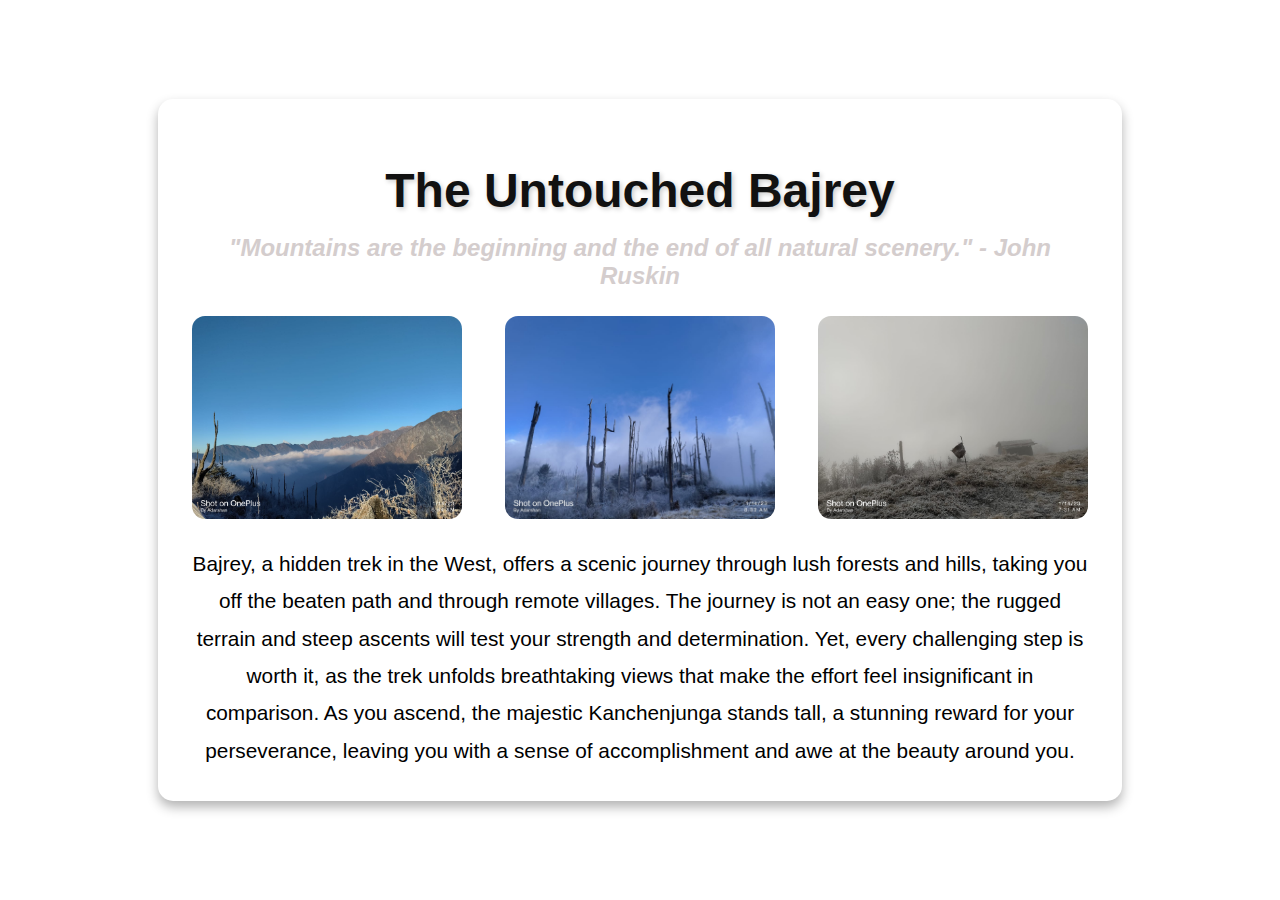
<file: bajrey.html>
<!DOCTYPE html>
<html lang="en">
<head>
    <meta charset="UTF-8">
    <meta name="viewport" content="width=device-width, initial-scale=1.0">
    <title>The Untouched Bajrey</title>
    <link rel="stylesheet" href="bjr.css">
</head>
<body>
    <div class="gallery">
        <h1>The Untouched Bajrey</h1>
        <h2>"Mountains are the beginning and the end of all natural scenery." - John Ruskin</h2>
        <div class="images">
            <img src="WHATSaap/viwe.jpg" alt="Sunset View">
            <img src="WHATSaap/thetrunks.jpg" alt="Hills View">
            <img src="WHATSaap/hut.jpg" alt="Village View">
        </div>
        <div class="description">
            <p>Bajrey, a hidden trek in the West, offers a scenic journey through lush forests and hills, taking you off the beaten path and through remote villages. The journey is not an easy one; the rugged terrain and steep ascents will test your strength and determination. Yet, every challenging step is worth it, as the trek unfolds breathtaking views that make the effort feel insignificant in comparison. As you ascend, the majestic Kanchenjunga stands tall, a stunning reward for your perseverance, leaving you with a sense of accomplishment and awe at the beauty around you.</p>
        </div>
    </div>
</body>
</html>
</file>
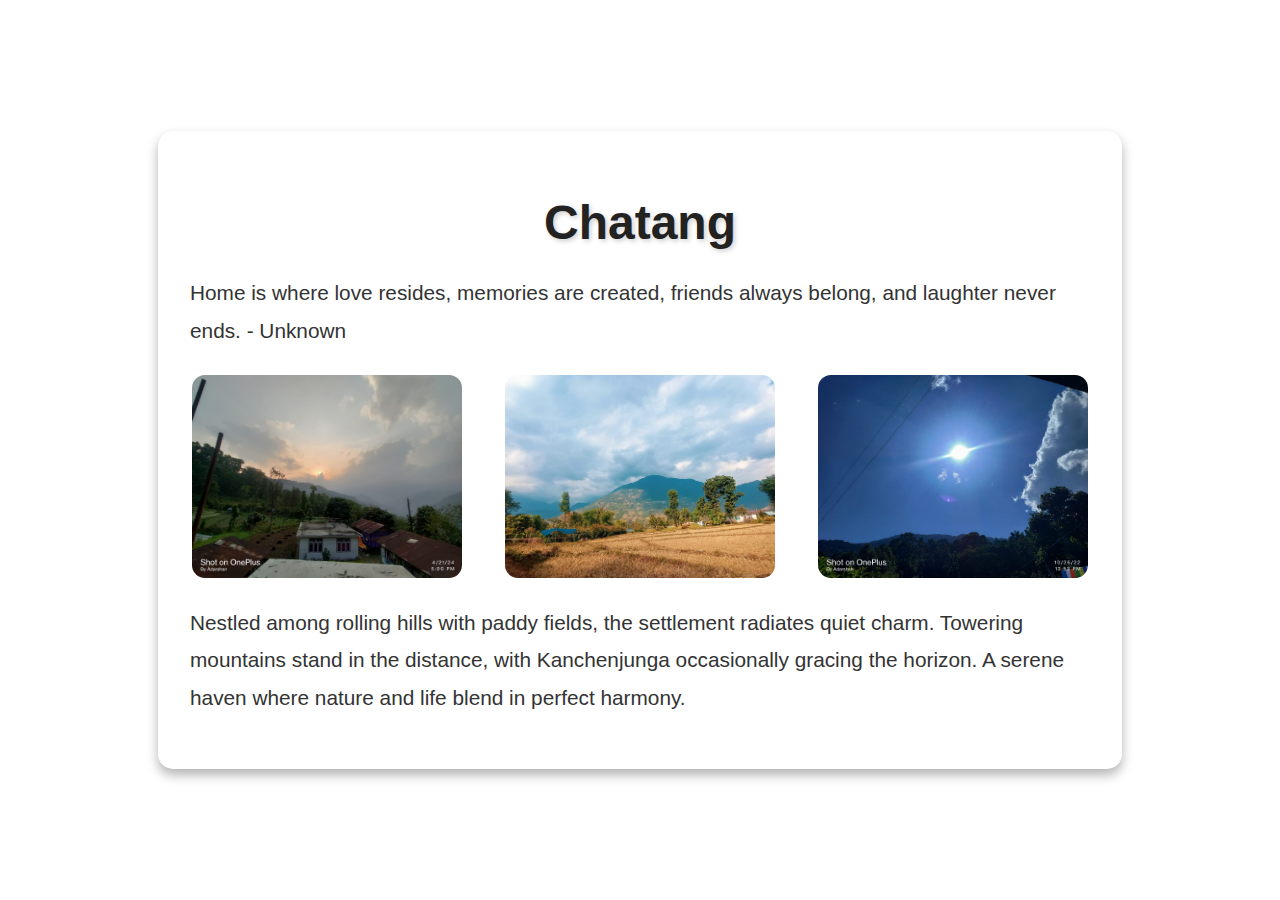
<file: chatang.html>
<!DOCTYPE html>
<html lang="en">
<head>
    <meta charset="UTF-8">
    <meta name="viewport" content="width=device-width, initial-scale=1.0">
    <title>Image Gallery</title>
    <link rel="stylesheet" href="cht.css">
</head>
<body>
    <div class="gallery">
        <h1>Chatang</h1>
        <p>Home is where love resides, memories are created, friends always belong, and laughter never ends. - Unknown</p>
        <div class="images">
            <img src="WHATSaap/sunset.jpg" alt="Sunset View">
            <img src="WHATSaap/valley.jpg" alt="Hills View">
            <img src="WHATSaap/village.jpg" alt="Village View">
        </div>
        <div class="description">
            <p>Nestled among rolling hills with paddy fields, the settlement radiates quiet charm. Towering mountains stand in the distance, with Kanchenjunga occasionally gracing the horizon. A serene haven where nature and life blend in perfect harmony.</p>
        </div>
    </div>
</body>
</html>
</file>
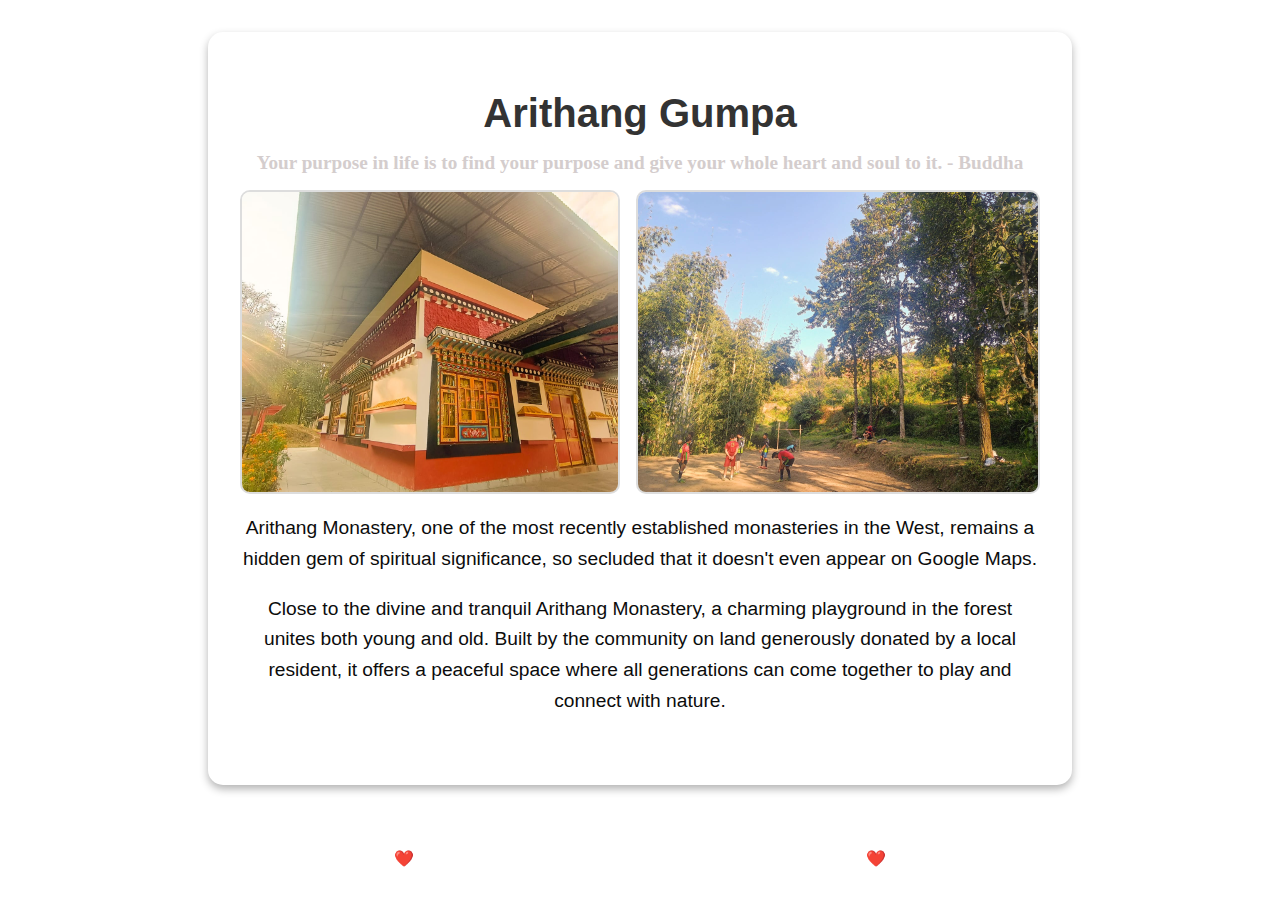
<file: GUMPA.HTML>
<!DOCTYPE html>
<html lang="en">
<head>
    <meta charset="UTF-8">
    <meta name="viewport" content="width=device-width, initial-scale=1.0">
    <title>Arithang Gallery</title>
    <link rel="stylesheet" href="gump.css">
</head>
<body>
    <div class="gallery">
        <h1>Arithang Gumpa</h1>
        <h2>Your purpose in life is to find your purpose and give your whole heart and soul to it. - Buddha</h2>
        <div class="images">
            <img src="WHATSaap/SIDE.jpg" alt="Image 1">
            <img src="WHATSaap/ground.jpg" alt="Image 2">
        </div>
        <div class="description">
            <p>Arithang Monastery, one of the most recently established monasteries in the West, remains a hidden gem of spiritual significance, so secluded that it doesn't even appear on Google Maps.</p>
            <p>Close to the divine and tranquil Arithang Monastery, a charming playground in the forest unites both young and old. Built by the community on land generously donated by a local resident, it offers a peaceful space where all generations can come together to play and connect with nature.</p>
        </div>
    </div>
    <footer>
        <p>❤️ May all beings be happy, may all beings be free from suffering. ❤️</p>
    </footer>
</body>
</html>
</file>
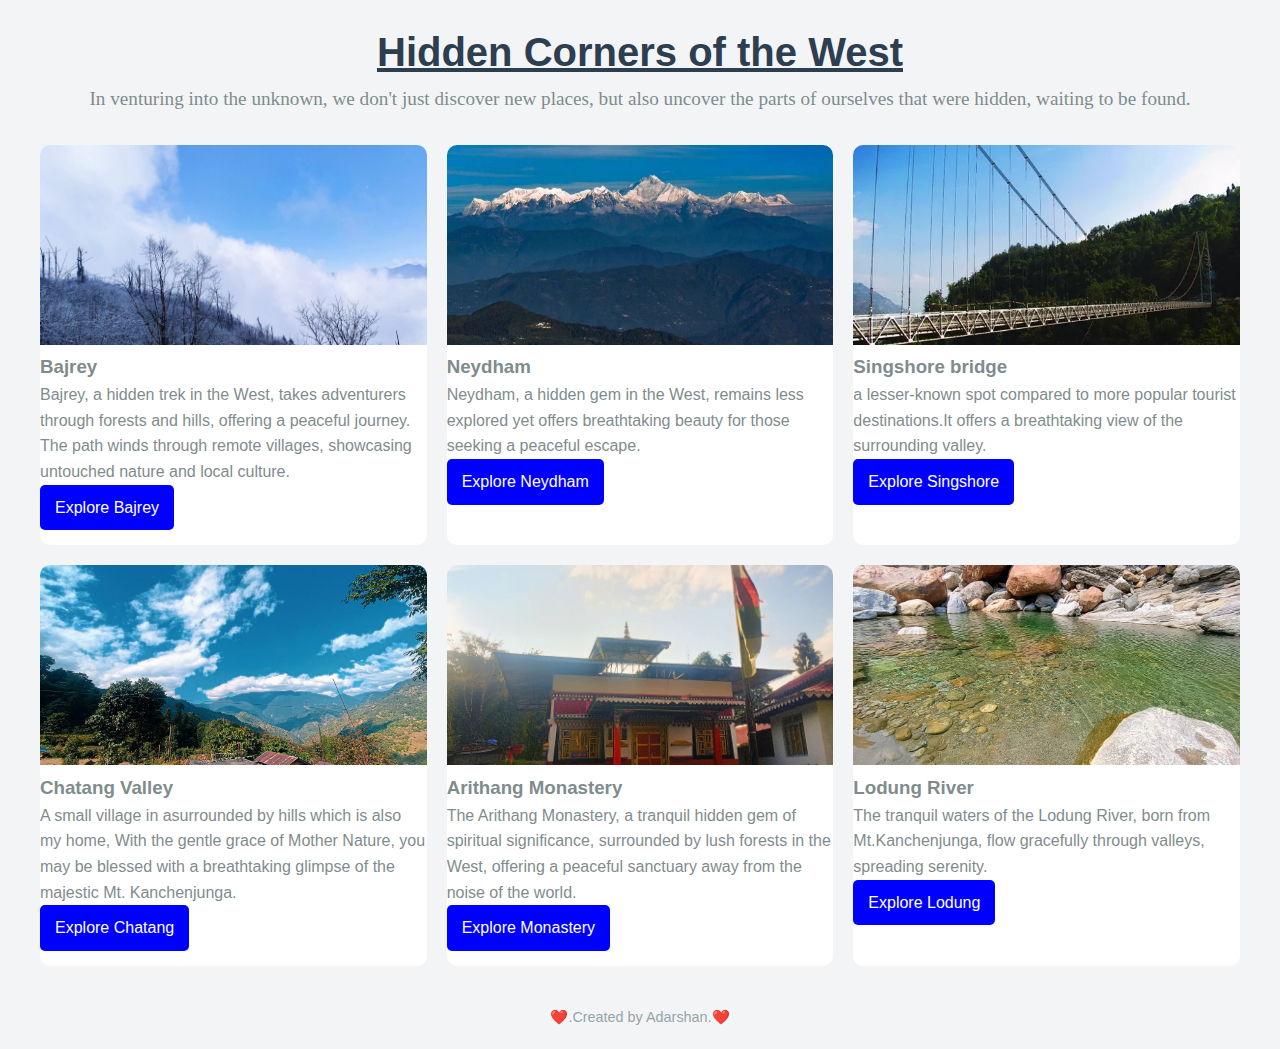
<file: TheUnknown.html>
<!DOCTYPE html>
<html lang="en">
<head>
    <meta charset="UTF-8">
    <meta name="viewport" content="width=device-width, initial-scale=1.0">
    <title>Hidden Beauties Of West</title>
    <link rel="stylesheet" href="Thewest.css">
</head>
<body>
    <header>
        <h1>Hidden Corners of the West</h1>
        <p>In venturing into the unknown, we don't just discover new places, but also uncover the parts of ourselves that were hidden, waiting to be found.</p>

        </header>

    <div class="places-container">
        <div class="place">
            <img src="WHATSaap/reybaj.jpg" alt="Hidden Place 1">
            <div class="place-content">
                <h3>Bajrey</h3>
            <p>Bajrey, a hidden trek in the West, takes adventurers through forests and hills, offering a peaceful journey. The path winds through remote villages, showcasing untouched nature and local culture.






            </p>
                <a href="bajrey.html" class="btn">Explore Bajrey</a>
            </div>
        </div>

        <div class="place">
            <img src="WHATSaap/dummy.jpg">
            <div class="place-content">
                <h3>Neydham</h3>
                <p>Neydham, a hidden gem in the West, remains less explored yet offers breathtaking beauty for those seeking a peaceful escape.</p>
                <a href="neydham.html" class="btn">Explore Neydham</a>
            </div>
        </div>

        <div class="place">
            <img src="WHATSaap/singshore-bridge1.webp" alt="Hidden Place 3">
            <div class="place-content">
                <h3>Singshore bridge</h3>
                <p>a lesser-known spot compared to more popular tourist destinations.It offers a breathtaking view of the surrounding valley.</p>
                <a href="https://www.tourmyindia.com/states/sikkim/singshore-bridge.html" class="btn">Explore Singshore</a>
            </div>
        </div>

        <div class="place">
            <img src="WHATSaap/chatang .jpg" alt="Hidden Place 4">
            <div class="place-content">
                <h3>Chatang Valley</h3>
                <p>A small village in asurrounded by hills which is also my home, With the gentle grace of Mother Nature, you may be blessed with a breathtaking glimpse of the majestic Mt. Kanchenjunga.</p>
                <a href="chatang.html" class="btn">Explore Chatang</a>
            </div>
        </div>

        <div class="place">
            <img src="WHATSaap/gumpa.jpg" alt="Hidden Place 5">
            <div class="place-content">
                <h3>Arithang Monastery</h3>
                <p>The Arithang Monastery, a tranquil hidden gem of spiritual significance, surrounded by lush forests in the West, offering a peaceful sanctuary away from the noise of the world.</p>
                <a href="GUMPA.HTML" class="btn">Explore Monastery</a>
            </div>
        </div>

        <div class="place">
            <img src="WHATSaap/river.jpg" alt="Hidden Place 6">
            <div class="place-content">
                <h3>Lodung River</h3>
                <p>The tranquil waters of the Lodung River, born from Mt.Kanchenjunga, flow gracefully through valleys, spreading serenity.</p>
                <a href="#" class="btn">Explore Lodung </a>
            </div>
        </div>
    </div>

    <footer>
        <p>❤️.Created by Adarshan.❤️</p>
    </footer>
</body>
</html>
</file>
<file: bjr.css>
body {
    font-family: Arial, sans-serif;
    margin: 0;
    padding: 0;
    background-image: url("https://i.pinimg.com/originals/7e/f3/8f/7ef38f1c77a41a42d9bcc80cc7ef8ba6.gif");
    background-repeat: no-repeat;
    background-size: cover;
    display: flex;
    justify-content: center;
    align-items: center;
    height: 100vh;
    color: #222;
}

a {
    text-decoration: none;
}

.gallery {
    padding: 2rem;
    background: rgba(255, 255, 255, 0);
    margin: 2rem auto;
    border-radius: 15px;
    box-shadow: 0 6px 12px rgba(0, 0, 0, 0.3);
    max-width: 900px;
}

h1 {
    font-size: 3rem;
    color: #111;
    margin-bottom: 1rem;
    font-weight: bold;
    text-shadow: 2px 2px 5px rgba(0, 0, 0, 0.2);
    text-align: center;
}

h2 {
    font-size: 1.5rem;
    color: #d4cdcd;
    margin-top: 0.5rem;
    font-style: italic;
    text-align: center;
}

.images {
    display: flex;
    justify-content: space-between;
    gap: 1rem;
    margin: 1.5rem 0;
}

.images img {
    flex: 1;
    max-width: 30%;
    height: auto;
    object-fit: cover;
    border: 2px solid rgba(255, 255, 255, 0.6);
    border-radius: 15px;
    transition: transform 0.3s, box-shadow 0.3s;
}

.images img:hover {
    transform: scale(1.1);
    box-shadow: 0 6px 15px rgba(0, 0, 0, 0.4);
}

.description {
    margin-top: 1.5rem;
    font-size: 1.3rem;
    color: #000000;
    line-height: 1.8;
    text-align: center;
}

.description p {
    margin: 0;
}
</file>
<file: cht.css>
body {
    font-family: Arial, sans-serif;
    margin: 0;
    padding: 0;
    background-image: url("https://i.pinimg.com/736x/b2/be/d1/b2bed1800bfc159eae33110cc6a13131.jpg"); 
    background-repeat: no-repeat;
    background-size: cover;
    display: flex;
    justify-content: center;
    align-items: center;
    height: 100vh; 
}
.gallery {
    padding: 2rem;
    background: linear-gradient(
        to bottom right,
        rgba(255, 255, 255, 0),
        rgba(255, 255, 255, 0)
    );
    margin: 2rem auto;
    border-radius: 15px;
    box-shadow: 0 6px 12px rgba(0, 0, 0, 0.3);
    max-width: 900px;


}
h1 {
    font-size: 3rem;
    color: #222;
    margin-bottom: 1rem;
    font-weight: bold;
    text-shadow: 2px 2px 5px rgba(0, 0, 0, 0.2);
    text-align: center;



}

p{
    margin-top: 1.5rem;
    font-size: 1.3rem;
    color: #333;
    line-height: 1.8

}

.images {
    display: flex;
    justify-content: space-between; 
    gap: 1rem; 
    margin: 1.5rem 0;
}
.images img {
    flex: 1; 
    max-width: 30%;
    height: auto;
    object-fit: cover;
    border: 2px solid rgba(255, 255, 255, 0.6);
    border-radius: 15px;
    transition: transform 0.3s, box-shadow 0.3s;
}
.images img:hover {
    transform: scale(1.1); 
    box-shadow: 0 6px 15px rgba(0, 0, 0, 0.4);
}
.description {
    margin-top: 1.5rem;
    font-size: 1.3rem;
    color: #333;
    line-height: 1.8;
}
</file>
<file: gump.css>
body {
    font-family: Arial, sans-serif;
    margin: 0;
    padding: 0;
    background-image: url("https://i.pinimg.com/736x/98/aa/fc/98aafcac8e749b05441e122fa1d7e358.jpg");
    background-repeat: no-repeat;
    background-size: cover;
    text-align: center;
    display: flex;
    justify-content: center;
    align-items: center;
    flex-direction: column;
    min-height: 100vh;
}

.gallery {
    padding: 2rem;
    background: rgba(255, 255, 255, 0); /* White transparent background */
    margin: 2rem auto;
    border-radius: 15px;
    box-shadow: 0 4px 8px rgba(0, 0, 0, 0.3);
    max-width: 800px;
    flex: 1;
}


h1 {
    font-size: 2.5rem;
    color: #333;
    margin-bottom: 1rem;
}

h2 {
    font-size: 1.2em;
    color: #d4cdcd;
    font-family: Georgia, 'Times New Roman', Times, serif;
}

.images {
    display: flex;
    justify-content: center;
    gap: 1rem;
    margin: 1rem 0;
}

.images img {
    width: 400px;
    height: 300px;
    object-fit: cover;
    border: 2px solid #ddd;
    border-radius: 10px;
    transition: transform 0.3s, box-shadow 0.3s;
}

.images img:hover {
    transform: scale(1.05);
    box-shadow: 0 4px 12px rgba(0, 0, 0, 0.3);
}

.description {
    margin-top: 1rem;
    font-size: 1.2rem;
    color: #0c0c0c;
    line-height: 1.6;
}

footer {
    padding: 1rem;
    color: white;
    position: relative;
    bottom: 0;
    width: 100%;
    text-align: center;
}
</file>
<file: Thewest.css>
* {
    margin: 0;
    padding: 0;
    box-sizing: border-box;
    font-family: Arial, sans-serif;
}

body {
    background-color: #f3f4f6;
    color: #333;
    line-height: 1.6;
    display: flex;
    flex-direction: column;
    align-items: center;
    padding: 20px;
}

header {
    text-align: center;
    margin-bottom: 30px;
}

header h1 {
    font-size: 2.5em;
    color: #2c3e50;
    text-decoration: underline;
}

header p {
    font-size: 1.2em;
    color: #7f8c8d;
    font-family: Georgia, 'Times New Roman', Times, serif;
}

.places-container {
    display: grid;
    grid-template-columns: repeat(auto-fit, minmax(300px, 1fr));
    gap: 20px;
    width: 100%;
    height: 100%;
    max-width: 1200px;
}

.place {
    background: #fff;
    border-radius: 10px;
    
    overflow: hidden;
    transition: transform 0.3s ease;
}

.place:hover {
    transform: translateY(-10px);
}

.place img {
    width: 100%;
    height: 200px;
    object-fit: cover;
}

.place-c{
    padding: 20px;
}

.place-content{
    font-size: 1.5em;
    color: #502c93;
    margin-bottom: 10px;
}

.place-content{
    font-size: 1em;
    color: #7f8c8d;
    margin-bottom: 15px;
}

.place-content .btn {
    display: inline-block;
    padding: 10px 15px;
    background-color: blue;
    color: #fff;
    text-decoration: none;
    border-radius: 5px;
    transition: background-color 0.3s ease;
}

.place-content .btn:hover {
    background-color: blue;
}

footer {
    margin-top: 40px;
    text-align: center;
    color: #95a5a6;
}

footer p {
    font-size: 0.9em;
}
</file>
